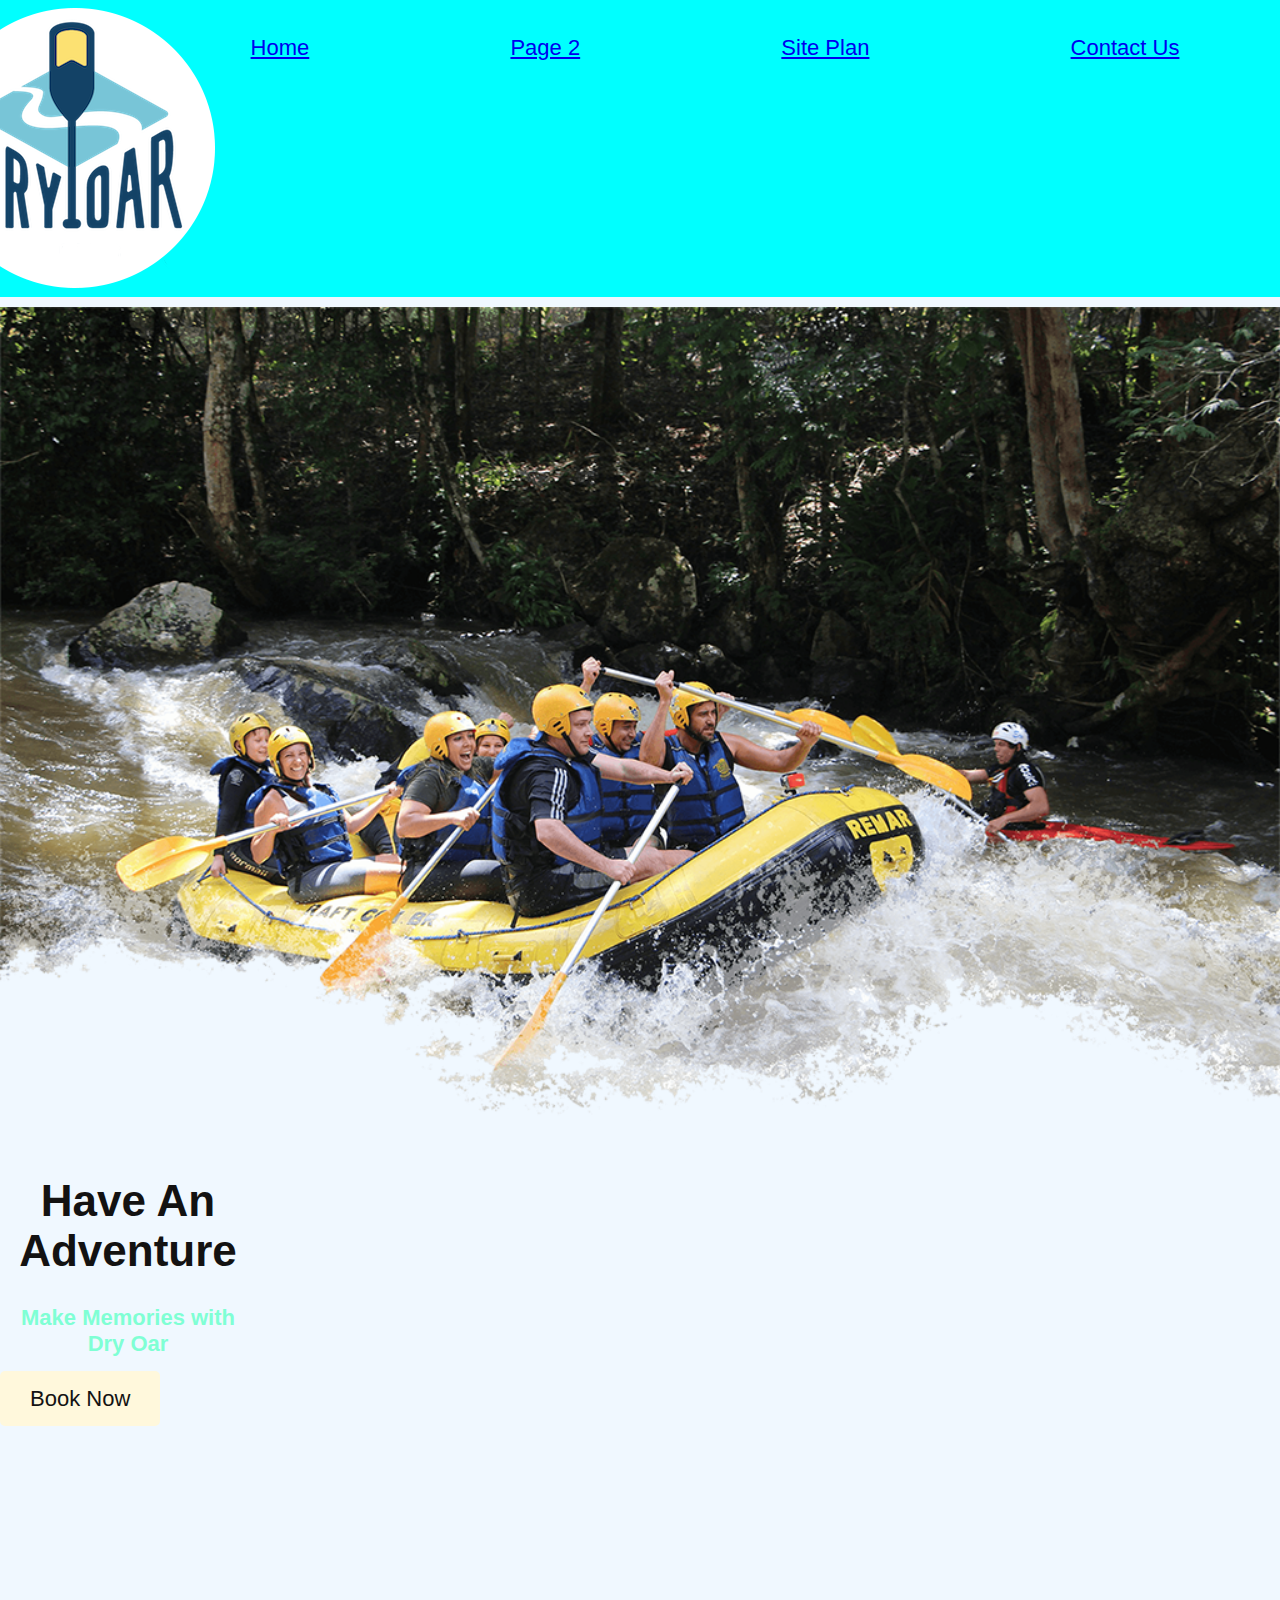
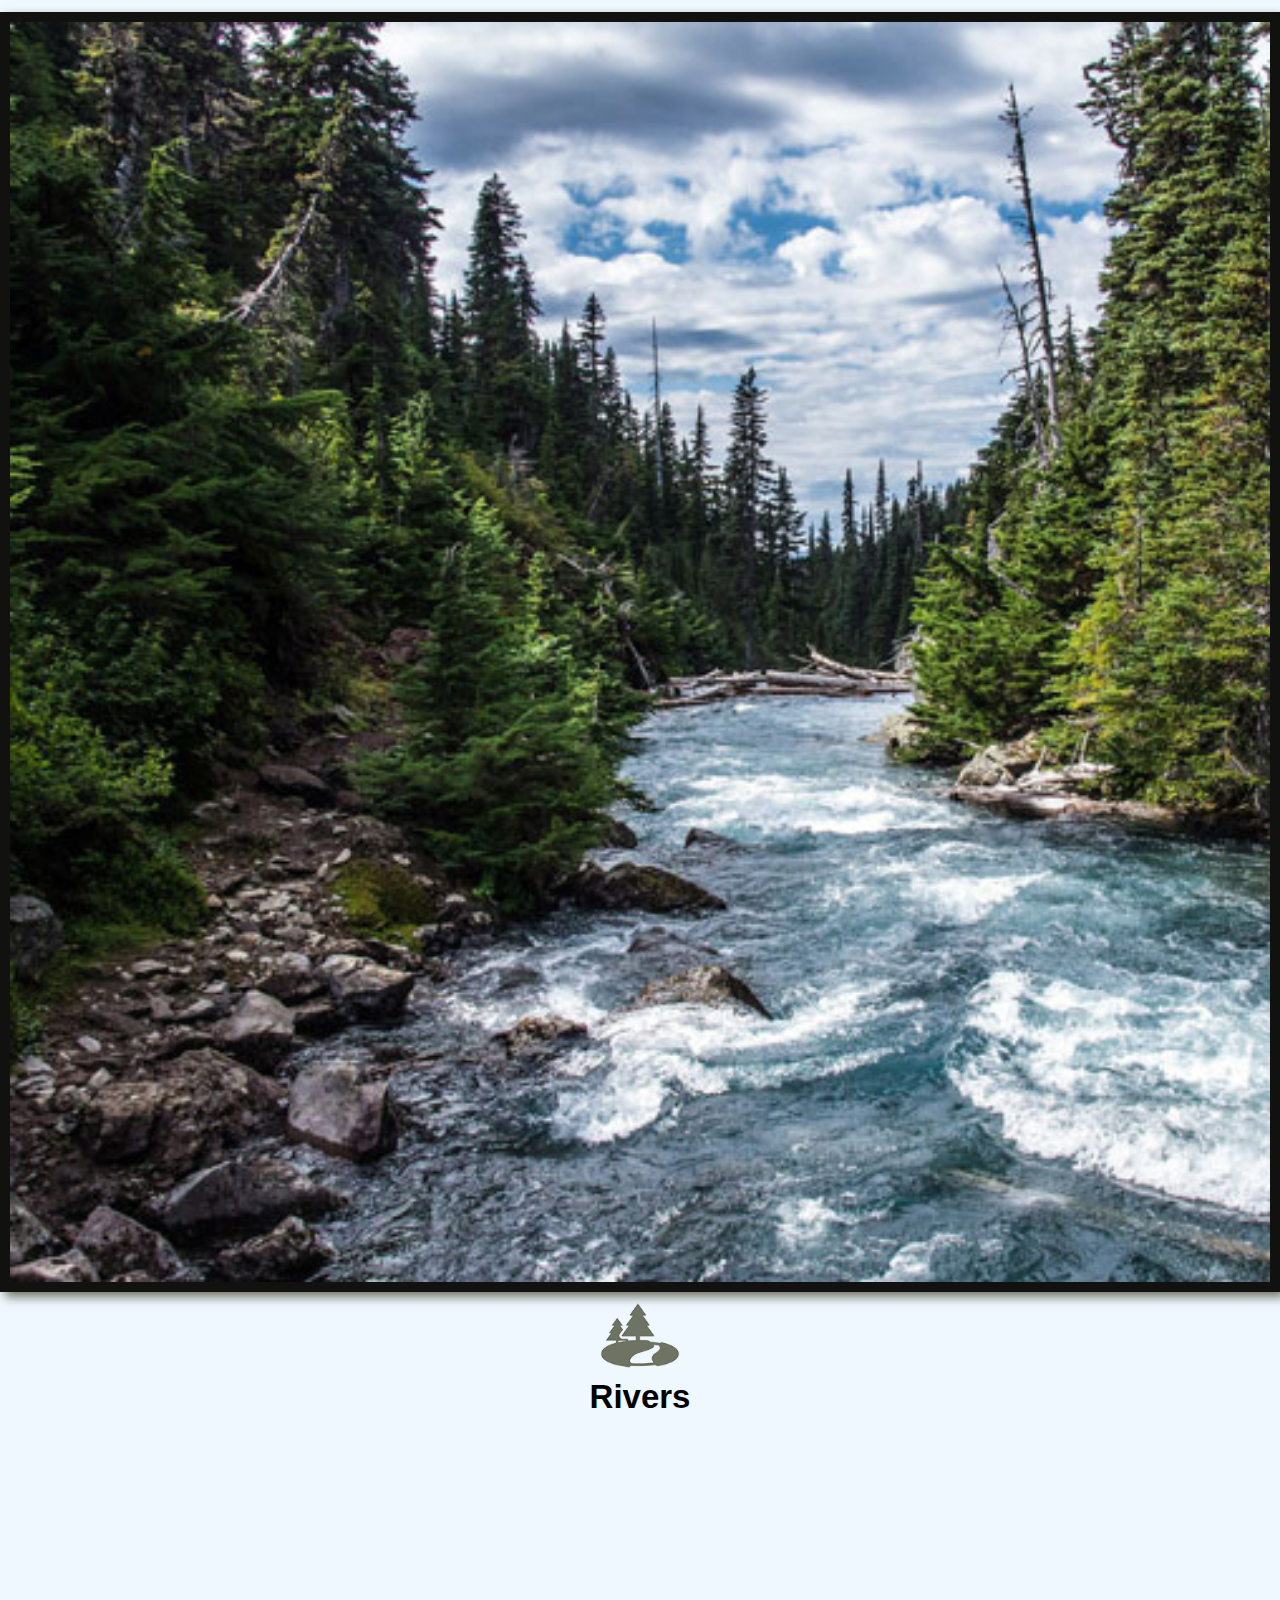
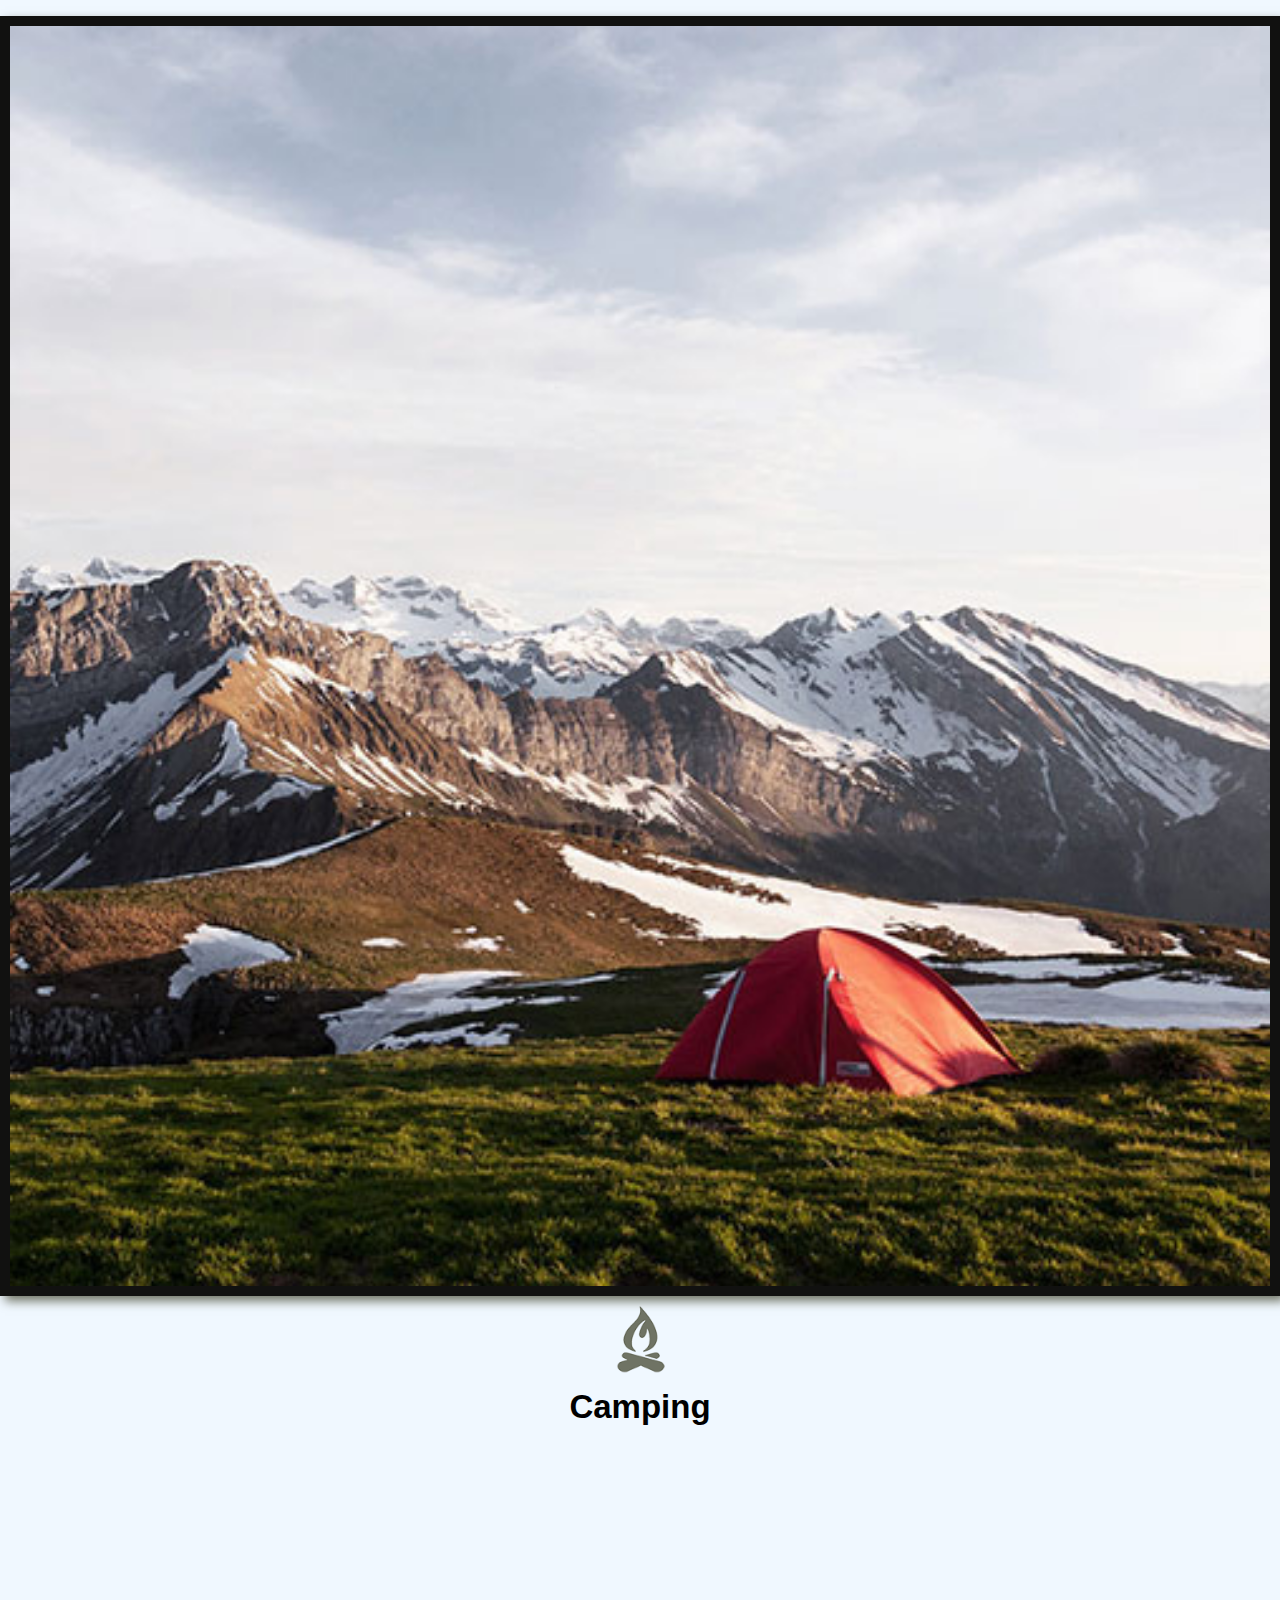
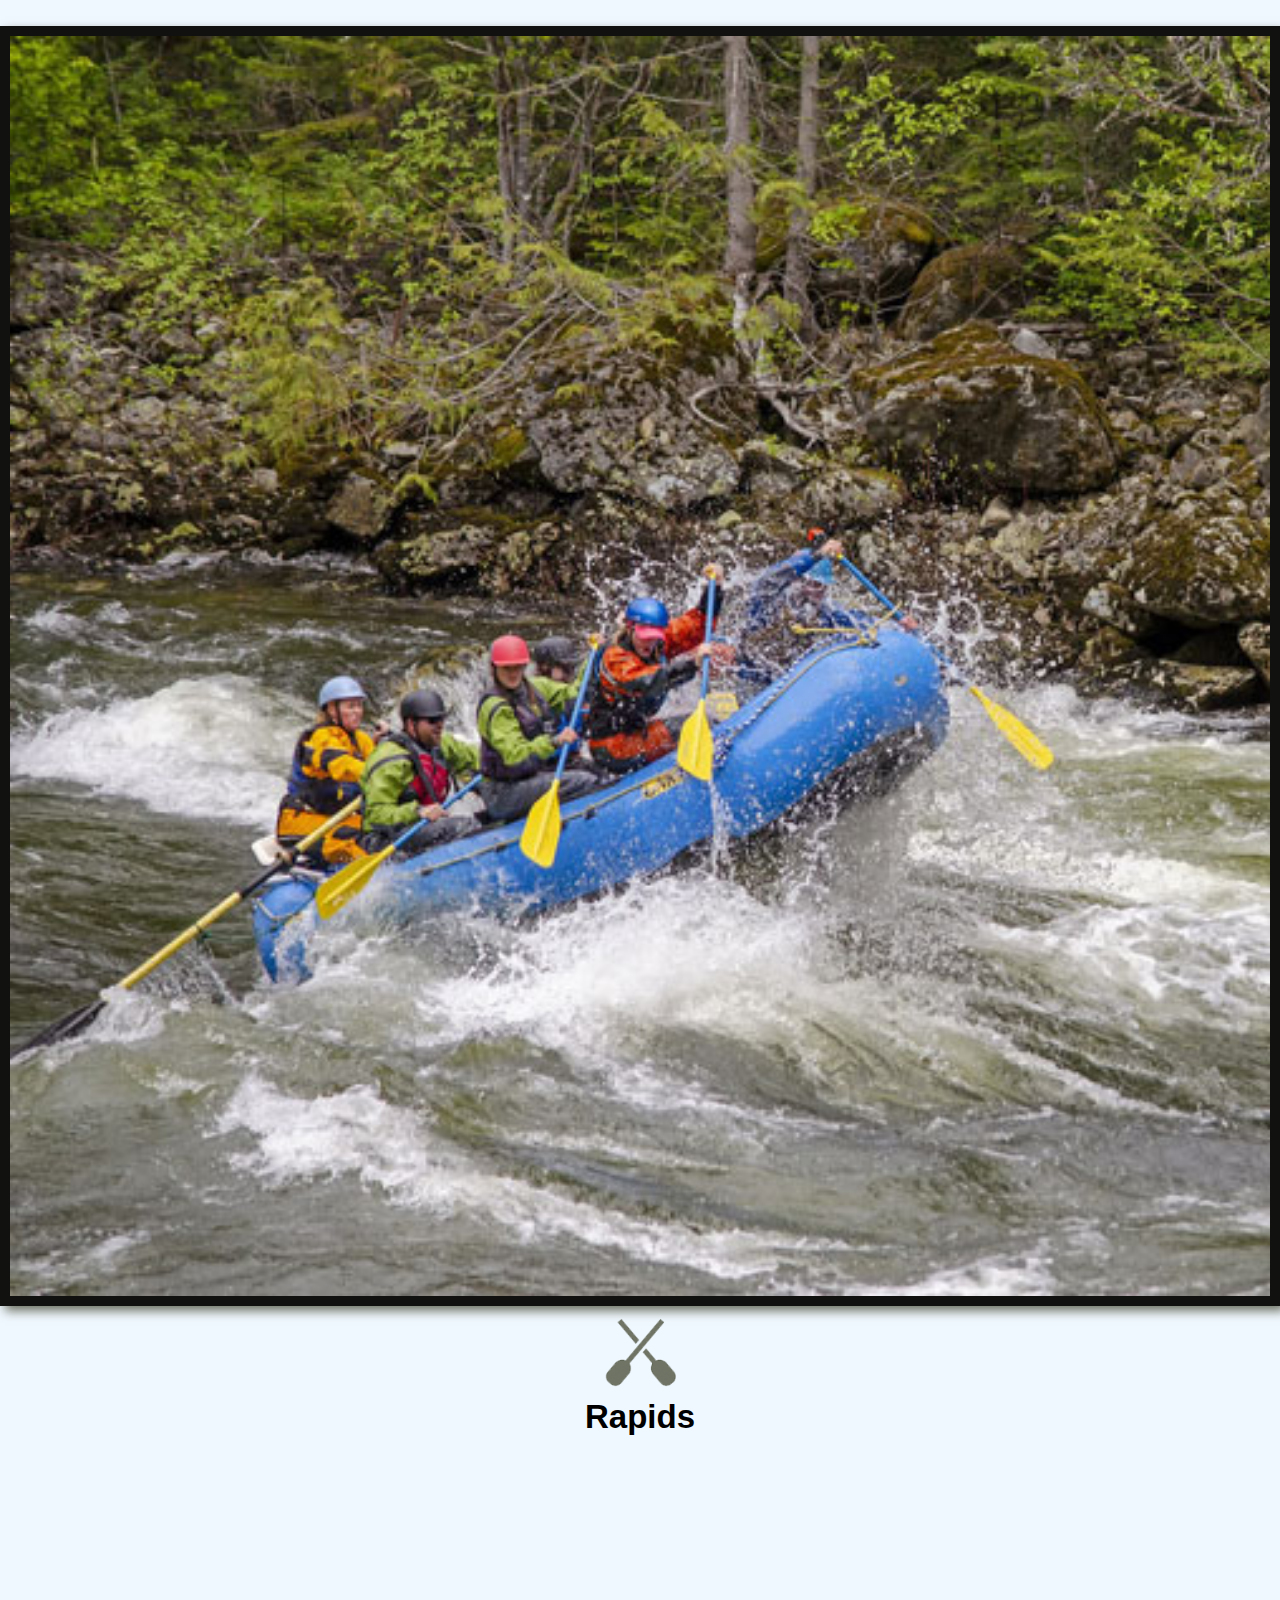
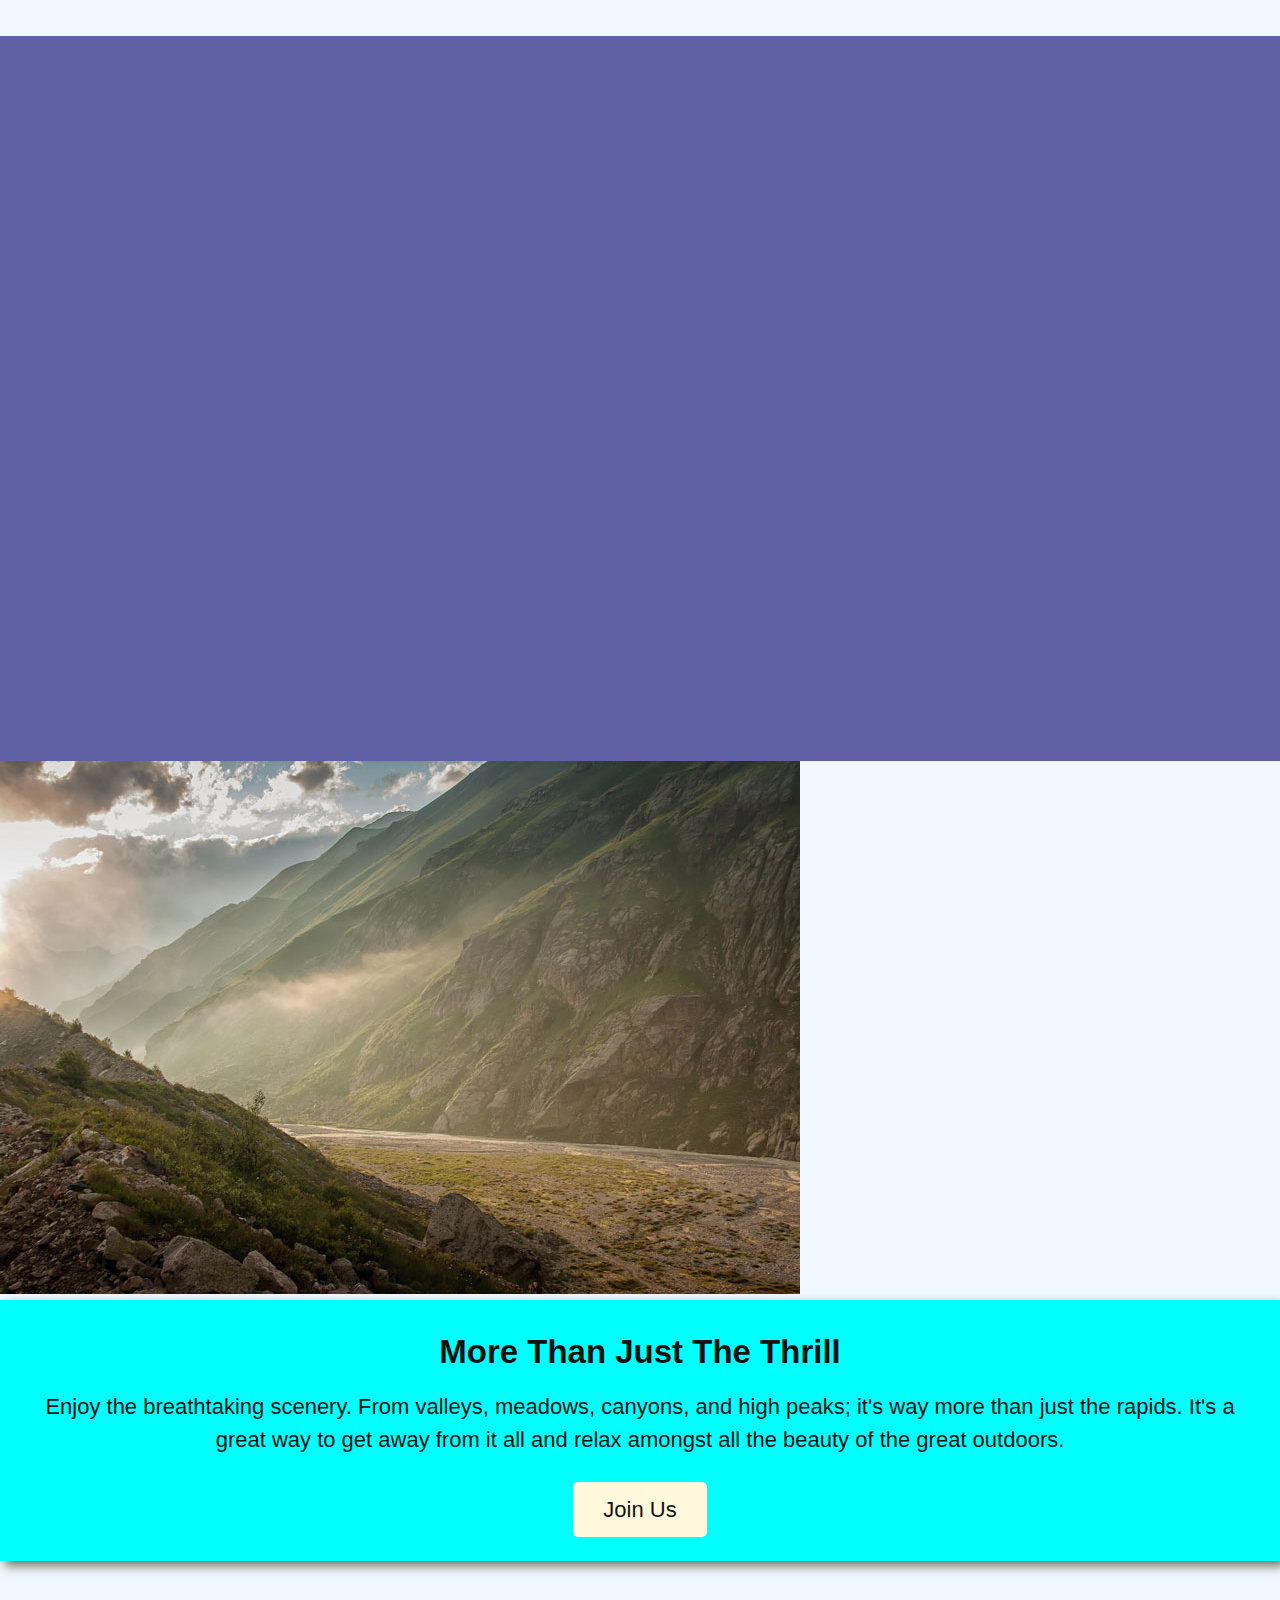
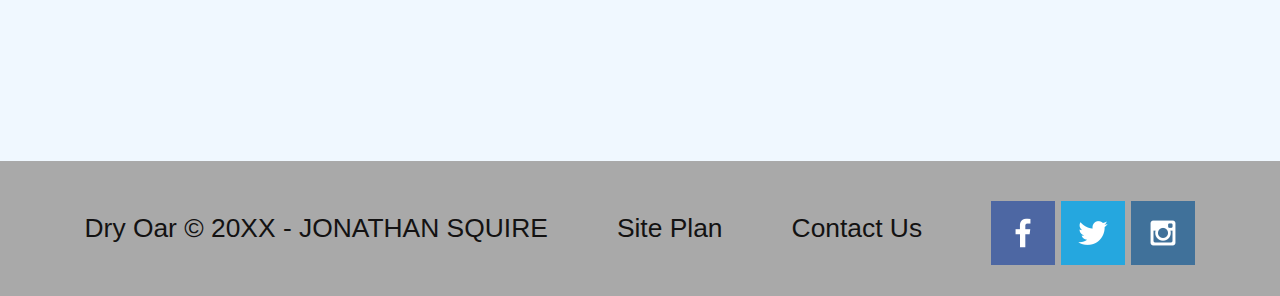
<file: wwr/index.html>
<!DOCTYPE html>
<html lang="en">
<head>
    <meta charset="UTF-8">
    <meta http-equiv="X-UA-Compatible" content="IE=edge">
    <meta name="viewport" content="width=device-width, initial-scale=1.0">
    <title>Whitewater Rafting Vacation| Dry Oar Boating | Home</title>
    <link rel="stylesheet" href="styles/style.css">
</head>
<body>
    <header>
        <a id="logo_link" href="index.html">
             <img class="logo" src="images/logo.png" alt="Dry Oar Logo">
        </a>
        <nav>
            <a href="index.html">Home</a> 
            <a href="#" >Page 2</a>
            <a href="site-plan-rafting.html">Site Plan </a>
            <a href="contactus.html">Contact Us</a>
        </nav>
    </header> 
    <div id="hero">
        <div id="hero-box">
            <img id="hero-img" src="images/hero.png" alt="People enjoying wite water rafting">
        </div>
        <section id="hero-msg">
            <h1 class="home-title">Have An Adventure</h1>
            <h4>Make Memories with Dry Oar </h4>
            <div class='button-box'>
                <a class='book' href="rates.html">Book Now</a>
            </div>
        </section>
    </div>
    <main class ="home-grid">
        <section class="rivers-card">
            <img class="card-img" src="images/rivers.jpg" alt="river in forest">
            <img class="icon" src="images/river_icon.png" alt="river icon">
            <h2>Rivers</h2>
        </section>
        <section class="camping-card">
            <img class="card-img" src="images/camping.jpg" alt="tent in mountains">
            <img class="icon" src="images/fire_icon.png" alt="fire icon">
            <h2>Camping</h2>
        </section>
        <section class="rapids-card">
            <img class="card-img" src="images/rapids.jpg" alt="rafting boat">
            <img class="icon" src="images/oars.png" alt="oars icon">
            <h2>Rapids</h2>
        </section>
        <div id="background"></div>
        <img class="mountains" src="images/mountains.jpg" alt="Misty mountains">
        <section class="msg">
            <h2>More Than Just The Thrill</h2>
            <p>Enjoy the breathtaking scenery. From valleys, meadows, canyons, and high peaks; it's way more than just the rapids. It's a great way to get away from it all and relax amongst all the beauty of the great outdoors. </p>
            <a class='join' href="rivers.html">Join Us</a>
        </section> 
    </main>
    <footer>
      <p>Dry Oar &copy; 20XX - JONATHAN SQUIRE</p>
      <p><a href="site-plan-rafting.html">Site Plan</a></p>
      <p><a href="contactus.html">Contact Us</a></p>
      <div class="social">
          <a href="https://facebook.com" target="_blank">
              <img src="images/facebook.png" alt="fb icon">
          </a>
          <a href="https://twitter.com" target="_blank">     
              <img src="images/twitter.png" alt="twitter icon">
          </a>
          <a href="https://instagram.com " target="_blank">
              <img src="images/instagram.png" alt="instagram icon">
          </a>
      </div> 
    </footer>
</body>
</html>
</file>
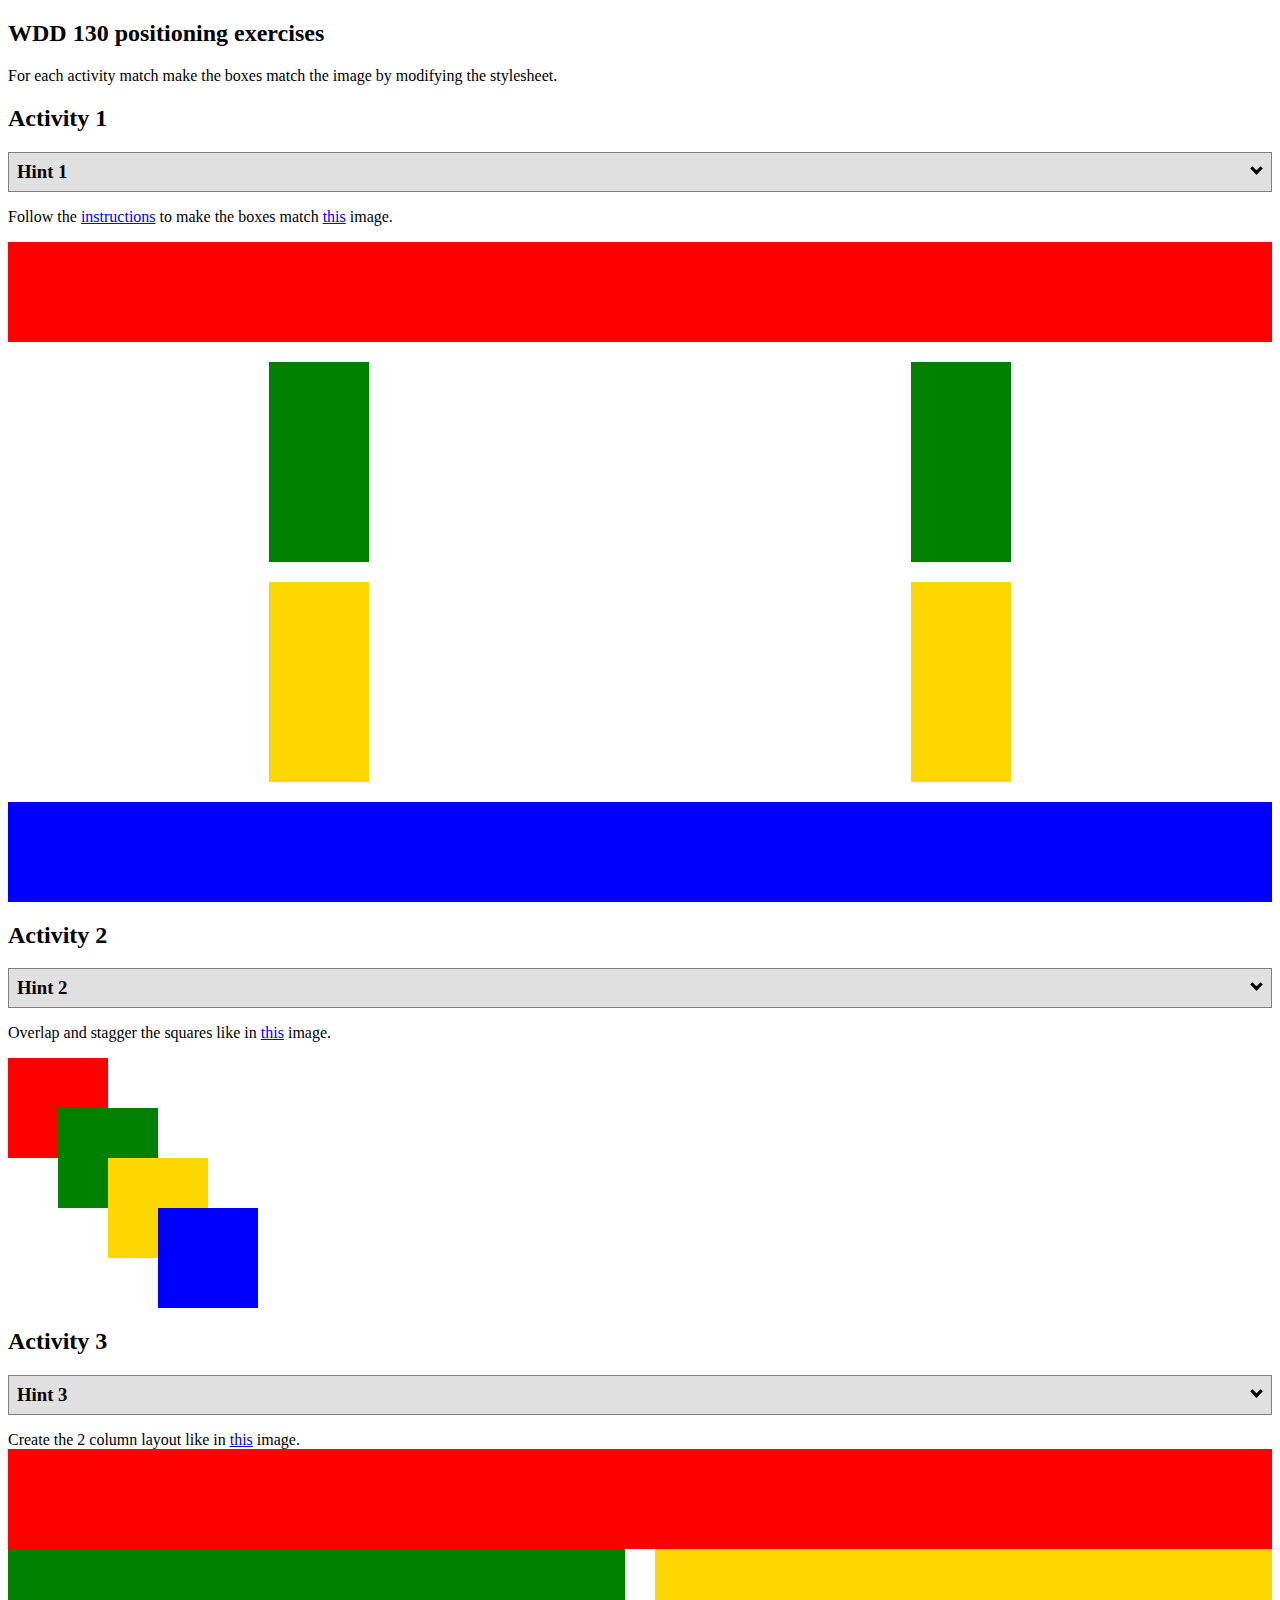
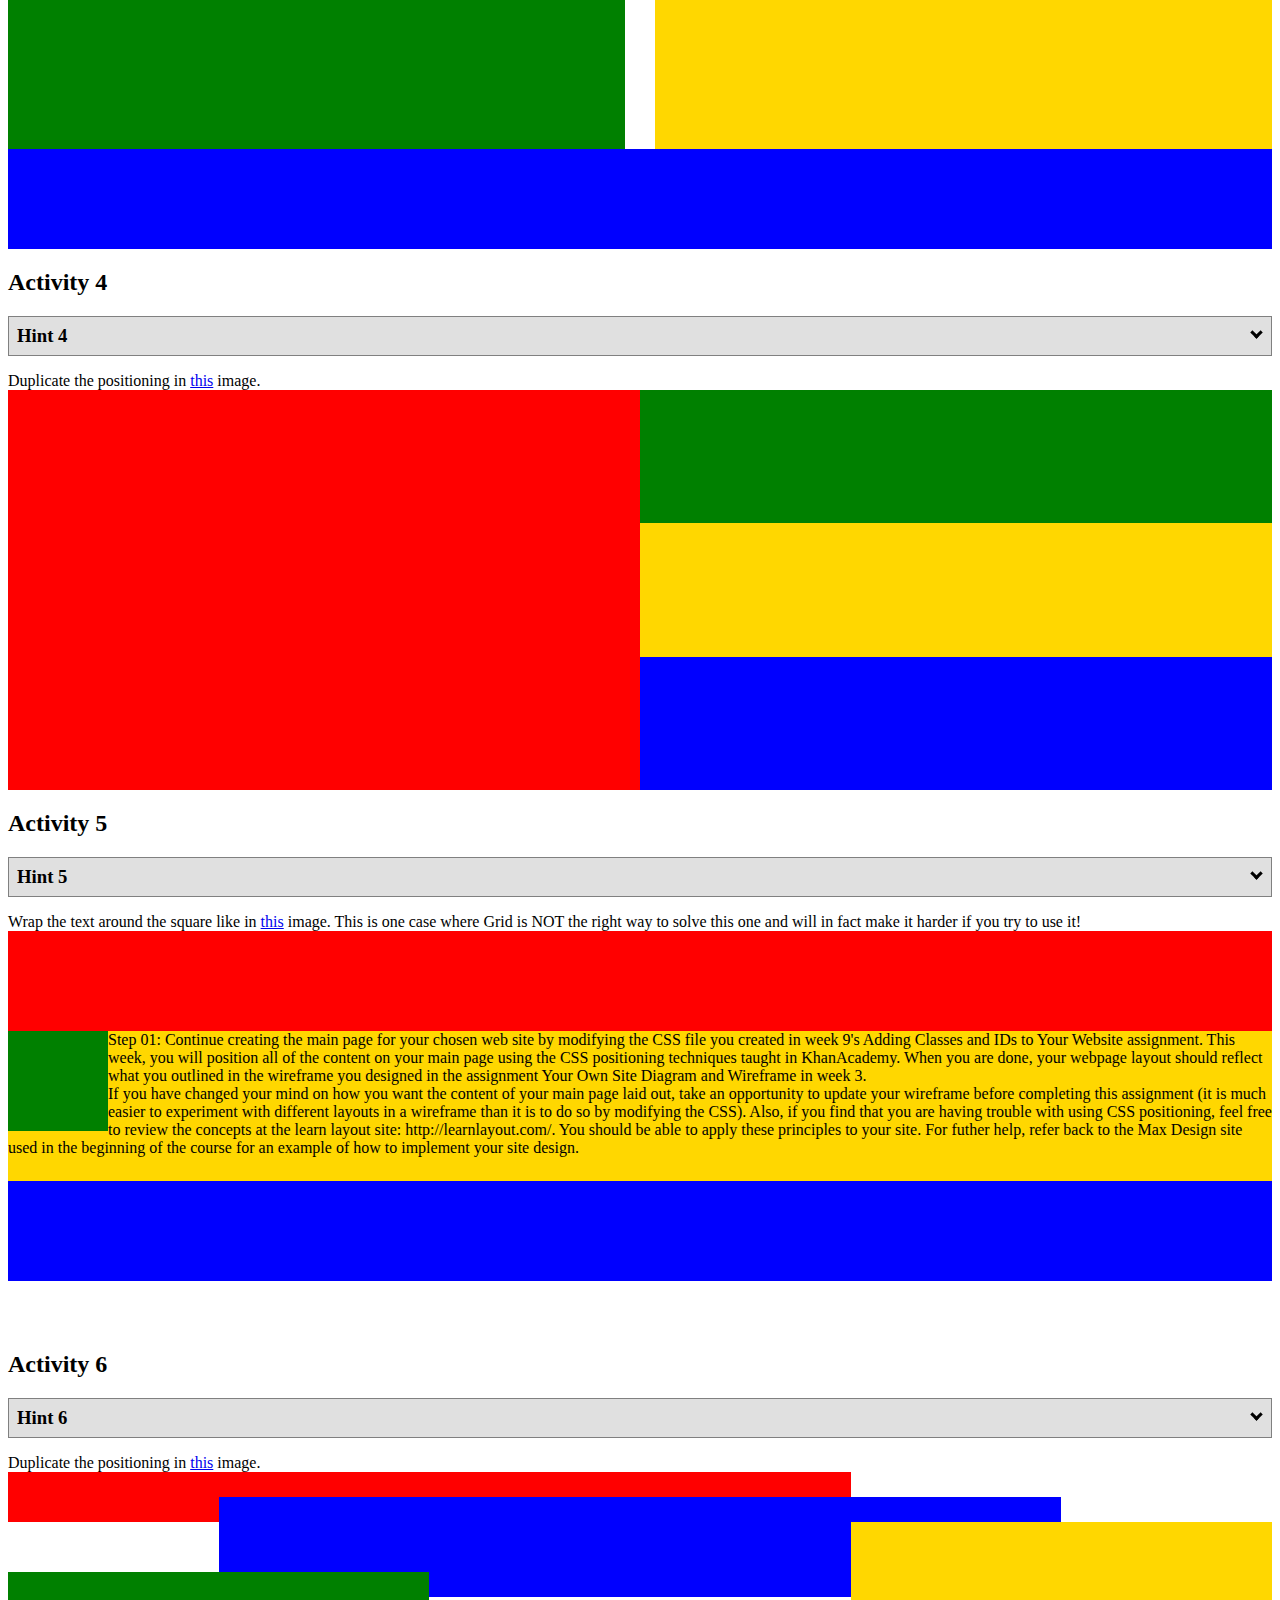
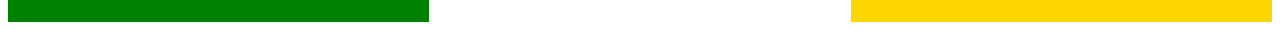
<file: positioning.html>
<!DOCTYPE html>
<html lang="en">
  <head>
    <!-- HTML - Name: positioning.html -->
    <title>Positioning Activity</title>
    <link rel="stylesheet" type="text/css" href="positionstyles.css" />
  </head>
  <body>
    <div class="activity">
      <h2>WDD 130 positioning exercises</h2>
      For each activity match make the boxes match the image by modifying the stylesheet.</div>
    <div class="activity">
      <h2>Activity 1</h2>
      <section class="hint"><input type="checkbox" ><i></i> <h3>Hint 1</h3><div><p>Check out the <a href="https://byui-wdd.github.io/wdd130/activities/w06-css-positioning.html" target="_blank">activity instructions</a> in Ilearn!</p></div></section>
      <p>Follow the <a href="https://byui-wdd.github.io/wdd130/activities/w06-css-positioning.html" target="_blank">instructions</a> to make the boxes match  <a href="https://byui-wdd.github.io/wdd130/images/example1.png" target="_blank">this</a> image.</p>
      <div class="content1" >
        <div class="red1" ></div>
        <div class="green1" ></div>
        <div class="green1" ></div>
        <div class="yellow1"></div>
        <div class="yellow1"></div>
        <div class="blue1"></div>
      </div>
    </div>
    <div class="activity">
      <h2>Activity 2</h2>
      <section class="hint"><input type="checkbox" > <h3>Hint 2</h3><i></i><div><p>Remember that the best way to shift elements around slightly on the page is with Margins.  You could also use Grid.  Either would work for this. If you choose margin, you can use a <em>negative</em> margin. (ie margin-top: -20px;)</p><h4>Properties used:</h4><ul><li>margin-top, margin-left</li><li>...or...</li><li>grid-template-columns: 50px 50px 50px 50px 50px </li></ul></div></section>
      <p>Overlap and stagger the squares like in <a href="https://byui-wdd.github.io/wdd130/images/example2.png" target="_blank">this</a> image.</p>
      <div class="content2" >
        <div class="red2" ></div>
        <div class="green2" ></div>
        <div class="yellow2"></div>
        <div class="blue2"></div>
      </div>
    </div>
    <div class="activity">
      <h2>Activity 3</h2>
      <section class="hint"><input type="checkbox" > <h3>Hint 3</h3><i></i><div><p>This one is going to be best solved with CSS Grid. Remember to make the boxes the right width first...then start moving them around. </p><h4>Properties used:</h4><ul><li>display:grid;</li><li>grid-template-columns:</li><li>grid-column-gap:</li>
        <li>grid-column:</li>  </ul></div></section>
      Create the 2 column layout like in <a href="https://byui-wdd.github.io/wdd130/images/example3.png" target="_blank">this</a>  image.
      <div class="content3" >
        <div class="red3" ></div>
        <div class="green3" ></div>
        <div class="yellow3"></div>
        <div class="blue3"></div>
      </div>
    </div>
    <div class="activity">
      <h2>Activity 4</h2>
      <section class="hint"><input type="checkbox" > <h3>Hint 4</h3><i></i><div><p>For the others we have been primarily concerned with width. For this one you will need to adjust height as well. </p><h4>Properties used:</h4><ul><li>display:grid;</li><li>grid-template-columns:</li><li>grid-row:</li></ul></div></section>
      Duplicate the positioning in <a href="https://byui-wdd.github.io/wdd130/images/example4.png" target="_blank">this</a> image. 
      <div class="content4" >
        <div class="red4" ></div>
        <div class="green4" ></div>
        <div class="yellow4"></div>
        <div class="blue4"></div>
      </div>
    </div>

    <div class="activity">
      <h2>Activity 5</h2>
      <section class="hint"><input type="checkbox" > <h3>Hint 5</h3><i></i><div><p>Grid is <strong>not</strong> the right way to do this.  In fact there is only one way to really do that...and that is with float. Remember that we float the thing we want the text to wrap around.  Also remember to start by making all the shapes the right size and shape.</p><h4>Properties used:</h4><ul><li>float: left;</li></ul></div></section>
      Wrap the text around the square like in <a href="https://byui-wdd.github.io/wdd130/images/example5.png" target="_blank">this</a> image. This is one case where Grid is NOT the right way to solve this one and will in fact make it harder if you try to use it!
      <div class="content5" >
        <div class="red5" ></div>
        <div class="green5" ></div>
        <div class="yellow5">Step 01: Continue creating the main page for your chosen web site by modifying the CSS file you created in week 9's Adding Classes and IDs to Your Website assignment. This week, you will position all of the content on your main page using the CSS positioning techniques taught in KhanAcademy. When you are done, your webpage layout should reflect what you outlined in the wireframe you designed in the assignment Your Own Site Diagram and Wireframe in week 3. <br />
          If you have changed your mind on how you want the content of your main page laid out, take an opportunity to update your wireframe before completing this assignment (it is much easier to experiment with different layouts in a wireframe than it is to do so by modifying the CSS). Also, if you find that you are having trouble with using CSS positioning, feel free to review the concepts at the learn layout site: http://learnlayout.com/. You should be able to apply these principles to your site. For futher help, refer back to the Max Design site used in the beginning of the course for an example of how to implement your site design.</div>
        <div class="blue5"></div>
      </div>
    </div>
    <div class="activity">
      <h2>Activity 6</h2>
      <section class="hint"><input type="checkbox" > <h3>Hint 6</h3><i></i><div><p>This one is all about visualizing the grid behind the layout. If you are having a hard time doing that first: all the sizes are even multiples of 100, and second here is another example with the lines drawn: <a href="https://byui-wdd.github.io/wdd130/images/example6-hint.png" target="_blank">example 6 with lines</a>. For this one you will find it easiest if you use px for the column width. You can also use <kbd>z-index</kbd> to control the element layering.    </p><h4>Properties used:</h4><ul><li>display:grid;</li><li>grid-template-columns:</li><li>grid-column:</li><li>grid-row:</li><li><a href="https://www.w3schools.com/cssref/pr_pos_z-index.asp" target="_blank">z-index:</a></li></ul></div></section>
      Duplicate the positioning in <a href="https://byui-wdd.github.io/wdd130/images/example6.png" target="_blank">this</a> image.
      <div class="content6" >
        <div class="red6" ></div>
        <div class="green6" ></div>
        <div class="yellow6"></div>
        <div class="blue6"></div>
      </div>
    </div>
  </body>
</html>
</file>
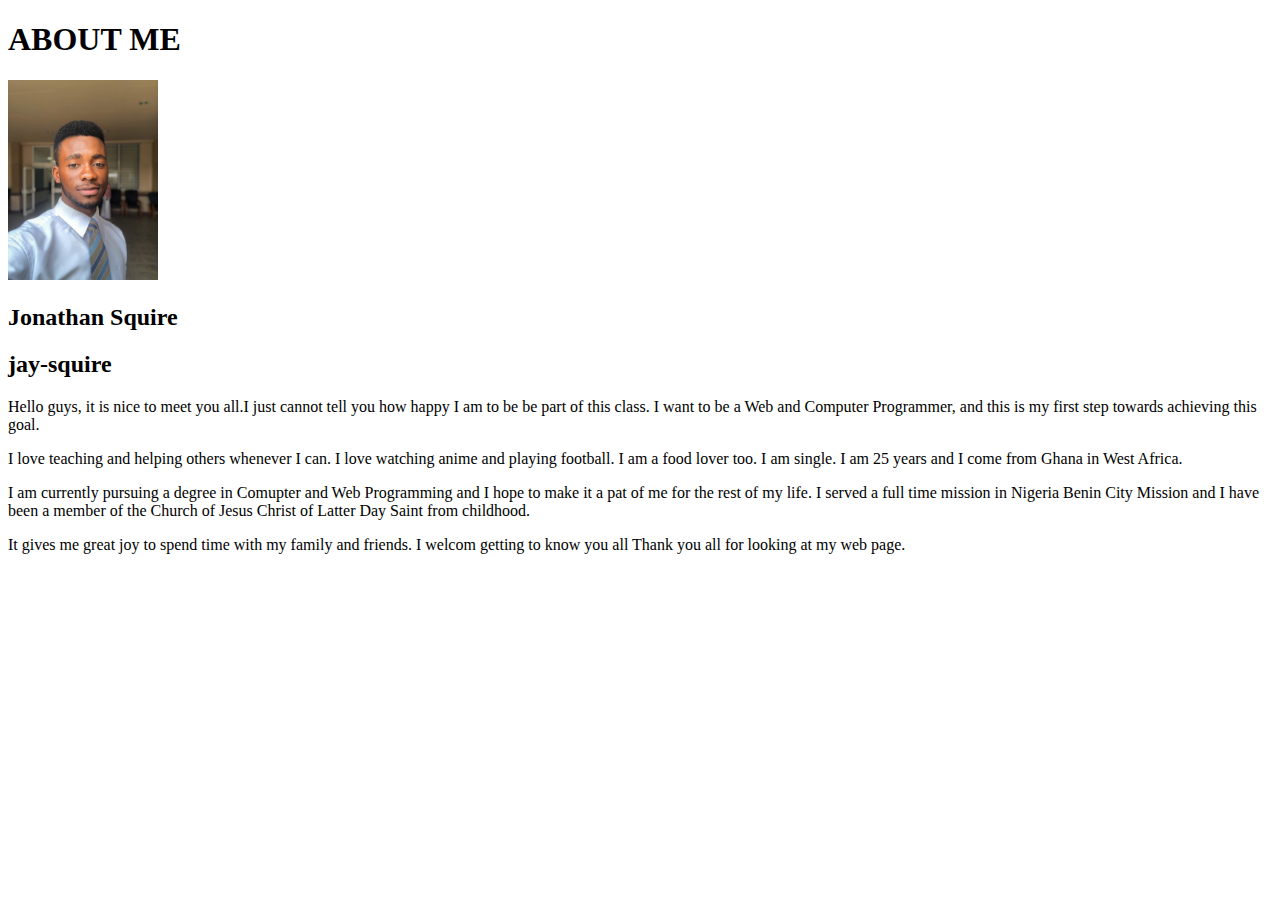
<file: ABOUT ME/about me.html>
<!DOCTYPE html>
<html lang="en">
    <head>
        <meta charset="UTF-8">
        <meta http-equiv="X-UA-Compatible" content="IE=edge">
        <meta name="viewport" content="witdth=device-width, initial-scale=0.5"
        <title></title>
    
    </head>
    <body>
        <h1>ABOUT ME</h1>
        <img src="images/squire.jpg" height="200"/>
        <h2>Jonathan Squire</h2>
        <h2>jay-squire</h2>
        <p>Hello guys, it is nice to meet you all.I just cannot tell you how happy I am to be
            be part of this class. I want to be a Web and Computer Programmer, and this is my first
            step towards achieving this goal.</p>
        <p>I love teaching and helping others whenever I can. I love watching anime and playing football.
           I am a food lover too. I am single. I am 25 years  and I come from Ghana
           in West Africa. </p> 
        <p>I am currently pursuing a degree in Comupter and Web Programming and I hope to make it a pat of
             me for the rest of my life. I served a full time mission in Nigeria Benin City Mission and 
            I have been a member of the Church of Jesus Christ of Latter Day Saint from childhood.</p>
        <p>It gives me great joy to spend time with my family and friends.  I welcom getting to know you all
            Thank you all for looking at my web page. </p>          
    </body>
</html>
</file>
<file: wwr/styles/style.css>
img {
            max-width: 1600px;
            margin: auto;
        }
        main section img{
            box-sizing: border-box;
        }
        nav {
            display: flex;
            justify-content: space-around;
        }
        nav a{
            text-align: center;
            padding: 35px;

        } nav a:hover{
            background-color: black;
            color: rgb(19, 18, 18);
            text-decoration: none;
        }

        #hero-msg h1, #hero-msg h4{
            text-align: center;
        }
        .botton-box{
            text-align: center;
        }
        main section {
            text-align: center;
        }
        #background {
            height: 725px;
            background-color: rgb(96, 96, 165);
            color:  rgb(19, 18, 18);
            grid-column: 1/11;
            grid-row: 4/9;
        }
        body{
            background-color: aliceblue;
            font-family: Raleway, Arial, sans-serif;
            font-size: 22px;
            margin: 0;
            padding: 0;
        }
        header{
            background-color: aqua;
            display: grid;
            grid-template-columns: 150px auto;
        }
       
        .home-title{
            color:  rgb(19, 18, 18);
            font-family:'Rock Salt', 'Bradley hand', sans-serif;
            font-size: 2em;
            margin-top: 10px;
        }
        h2{
            margin: 0;
        }
        h4{
            color: aquamarine;
        }
        .book, .join{
            background-color: cornsilk;
            color:  rgb(19, 18, 18);
            text-decoration:none ;
            padding: 15px 30px;
            margin-top: 50px;
            border-radius: 5px;
        }
        .book:hover, .join:hover{
            background-color: aquamarine;
            color:  rgb(19, 18, 18);
        }
        .msg{
            background-color: aqua;
            line-height: 1.5em;
            padding: 35px;
            grid-column: 6/10;
            grid-row: 6/7;
            box-shadow: 5px 5px 10px #6f7364;
        }
        .msg h2{
            color:  rgb(19, 18, 18);
        }
        .msg p{
            color:  rgb(19, 18, 18);
            padding-bottom: 15px;
        }
        footer{
            background-color: darkgray;
            color:  rgb(19, 18, 18);
            padding: 25px 50px;
            margin-top: 200px;
            display: flex;
            justify-content: space-around;
            align-items: center;
        }
        footer a{
            color:  rgb(19, 18, 18);
            text-decoration: none;
        }
        footer a:hover{
            color:  rgb(19, 18, 18);
            text-decoration: none;
        }
        footer p{
            font-size: 1.2em;
        }
        footer p a:hover{
            text-decoration: underline;
        }
        footer .social img{
            padding-top: 15px;
        }
        .icon{
            width: 80px;
        }
        #hero{
            display: grid;
            grid-template-columns: 1fr 3fr 1fr;
            margin-top: -100px;
        }
        #hero-img{
            width: 100%;
            padding-top: 10px;
            grid-column: 2/3;
            grid-row: 1/2;
            margin-top: 100px;
        }
        #hero-box{
            grid-column: 1/4;
            grid-row: 1/3;
            z-index: -1;
        }
        hero-msg h4{
            color: white;
        }
        #logo_link{
            padding-top: 5px;
            justify-self: center;
            align-self: center;
        }
        .rivers-card, .camping-card, .rapids-card{
            margin: 200px 0;
        }
        .card-img{
            border: 10px solid #111110;
            transition: transform .5s;
            box-shadow: 5px 5px 10px #6f7364;
        }
        .card-img, .moontains{
            width: 100%;
        }
        .card-img:hover{
            opacity: .6;
            transform: scale(1.1);
        }
        .rivers-card{
            grid-column: 2/4;
            grid-row: 2/3;
        }
        .camping-card{
            grid-column: 5/7;
            grid-row: 2/3;
        }
        .rapids-card{
            grid-column: 8/10;
            grid-row: 2/3;
        }
        .moontains{
            grid-column: 2/7;
            grid-row: 5/8;
            box-shadow: 5px 5px 10px #fff;
        }
        @media screen and (max-width: 900px) {
            #hero, .home-grid {
                display: block;
                height: auto;
            }
            nav, footer {
                flex-direction: column;
            }
            nav a {
                display: block;
                padding: 15px;
            }
            #hero {
                margin-top: 0;
            }
            #hero-msg {
                margin-top: 0;
            }
            #hero-msg h4 {
                display: none;
            }
            .home-title {
                font-size: 25px;
                color: #6f7364;
            }
            .rivers-card, .camping-card, .rapids-card { 
                margin: 50px auto;
                width: 60%;
            }
            #background {
                display: none;
            }
            .mountains, .msg {
                width: 80%;
                display: block;
                margin: 0 auto;
            }
            footer {
                margin-top: 25px;
            }
        }
</file>
<file: positionstyles.css>
/* CSS - Name: "positionstyles.css" */
/* Activity 1 styles */
.content1 {
  /* This is the parent of the activity 1 boxes. */
  display: grid;
  grid-template-columns: 1fr 1fr;
  justify-items: center;
  grid-gap:20px;

}
.red1 { 
  width: 100%; 
  height: 100px; 
  background-color: red; 
  grid-column: 1/3;

} 
.green1 {
  width: 100px; 
  height: 200px; 
  background-color: green; 

} 
.yellow1 {
  width: 100px; 
  height: 200px; 
  background-color: gold; 
} 
.blue1 {
  width: 100%; 
  height: 100px; 
  background-color: blue; 
  grid-column: 1/3;
} 
/* Activity 2 styles */ 
.content2 {
  /* This is the parent of the activity 2 boxes. */
}
.red2 {
  width: 100px; 
  height: 100px; 
  background-color: red; 

} 
.green2 { 
  width: 100px; 
  height: 100px; 
  background-color: green;
  margin-left: 50px;
  margin-top: -50px;
} 
.yellow2 {
  width: 100px; 
  height: 100px; 
  background-color: gold; 
  margin-left: 100px;
  margin-top: -50px;
} 
.blue2 {
  width: 100px; 
  height: 100px; 
  background-color: blue; 
  margin-left: 150px;
  margin-top: -50px;
} 
/* Activity 3 styles */ 
.content3 {
  /* This is the parent of the activity 3 boxes. */
  display: grid;
  grid-template-columns: 1fr 1fr;
  grid-column-gap: 30px;
  grid-column: ;

}
.red3 {
  width: 100%; 
  height: 100px; 
  background-color: red; 
  grid-column: 1/3;
} 
.green3 {
  width: 100%; 
  height: 200px; 
  background-color: green;
  grid-row-start: 1/2;
} 
.yellow3 {
  width: 100%; 
  height: 200px; 
  background-color: gold; 
  grid-row-end: 2/3;
} 
.blue3 {
  width: 100%;
  height: 100px; 
  background-color: blue; 
  grid-column: 1/3;
} 
/* Activity 4 styles */ 
.content4 {
  /* This is the parent of the activity 4 boxes. */
  height: 400px;
  display: grid;
  grid-template-columns: 1fr 1fr;
  grid-template-rows: 1fr 1fr 1fr;
}
.red4 {
  width: 100%; 
  height: 100%; 
  background-color: red;
  grid-column: 1/2;
  grid-row: 1/4;
} 
.green4 {
  width: 100%; 
  height: 100%;
  background-color: green; 
  grid-column: 2/3;
  grid-row: 1/2;
} 
.yellow4 {
  width: 100%; 
  height: 100%; 
  background-color: gold; 
  grid-column: 2/3;
  grid-row: 2/3;
} 
.blue4 {
  width: 100%; 
  height: 100%; 
  background-color: blue; 
  grid-column: 2/3;
  grid-row: 3/4;
} 
/* Activity 5 styles */ 
.content5 {
  /* This is the parent of the activity 5 boxes. */
  height: 400px;
}
.red5 { 
  width: 100%; 
  height: 100px; 
  background-color: red; 
} 
.green5 { 
  width: 100px; 
  height: 100px; 
  background-color: green;
  z-index: 1; 
  float:left;

} 
.yellow5 {
  width: 100%; 
  height: 150px; 
  background-color: gold;
  z-index: 1; 

} 
.blue5 {
  width: 100%; 
  height: 100px; 
  background-color: blue; 
} 
/* Activity 6 styles */ 
.content6 {
  /* This is the parent of the activity 6 boxes. */
  display:grid;
  grid-template-columns: 1fr 1fr 1fr 1fr 1fr 1fr;
  grid-template-rows: 1fr 1fr 1fr 1fr 1fr 1fr;
  column-width: 100px;
}
.red6 {
  width: 100%; 
  height: 100%; 
  background-color: red;
  z-index: -2;
  grid-column: 1/5;
  grid-row: 1/3; 
} 
.green6 {
  width: 100%; 
  height: 100%; 
  background-color: green; 
  grid-column: 1/3;
  grid-row: 5/7;
  z-index: 2;
} 
.yellow6 {
  width: 100%; 
  height: 100%; 
  background-color: gold;
  grid-column: 5/7;
  grid-row: 3/7;
  z-index: 2;
} 
.blue6 {
  width: 100%; 
  height: 100px; 
  background-color: blue;
  grid-column: 2/6;
  grid-row: 2/6;
  z-index: -1;
} 

*/
/* Do not make any changes below here */
.activity {
  width: 70%; 
  margin: 20px auto; 
  font-family: Arial, sans-serif; 
  border: 1px solid black; 
  padding: 10px; 
  clear:both; 
  overflow: auto;
} 

.hint {
  border: 1px solid grey;
  background: #e0e0e0;
  padding: .5em;
  position: relative;
  margin: 1em 0;
}
.hint h3 {
  margin: 0;
}
.hint:hover {
  background: #d0d0d0;
}
.hint > div {
  display: none;
}

.hint input[type=checkbox] {
  position: absolute;
  width: 100%;
  height: 100%;
  opacity: 0;
  z-index: 1;
  cursor: pointer;
}

.hint input[type=checkbox]:checked ~ div {
  display: block;
}

.hint i {
  position: absolute;
  transform: translate(-6px, 0);
  margin-top: 16px;
  right: 10px;
  top: -3px;
}
.hint i:before, .hint i:after {
  content: "";
  position: absolute;
  background-color: black;
  width: 3px;
  height: 9px;
}
.hint i:before {
  transform: translate(2px, 0) rotate(45deg);
}
.hint i:after {
  transform: translate(-2px, 0) rotate(-45deg);
}

.hint input[type=checkbox]:checked ~ i:before {
  transform: translate(-2px, 0) rotate(45deg);
}
.hint input[type=checkbox]:checked ~ i:after {
  transform: translate(2px, 0) rotate(-45deg);
}
.hint a {
  position: relative;
  z-index: 1;
}
</file>
